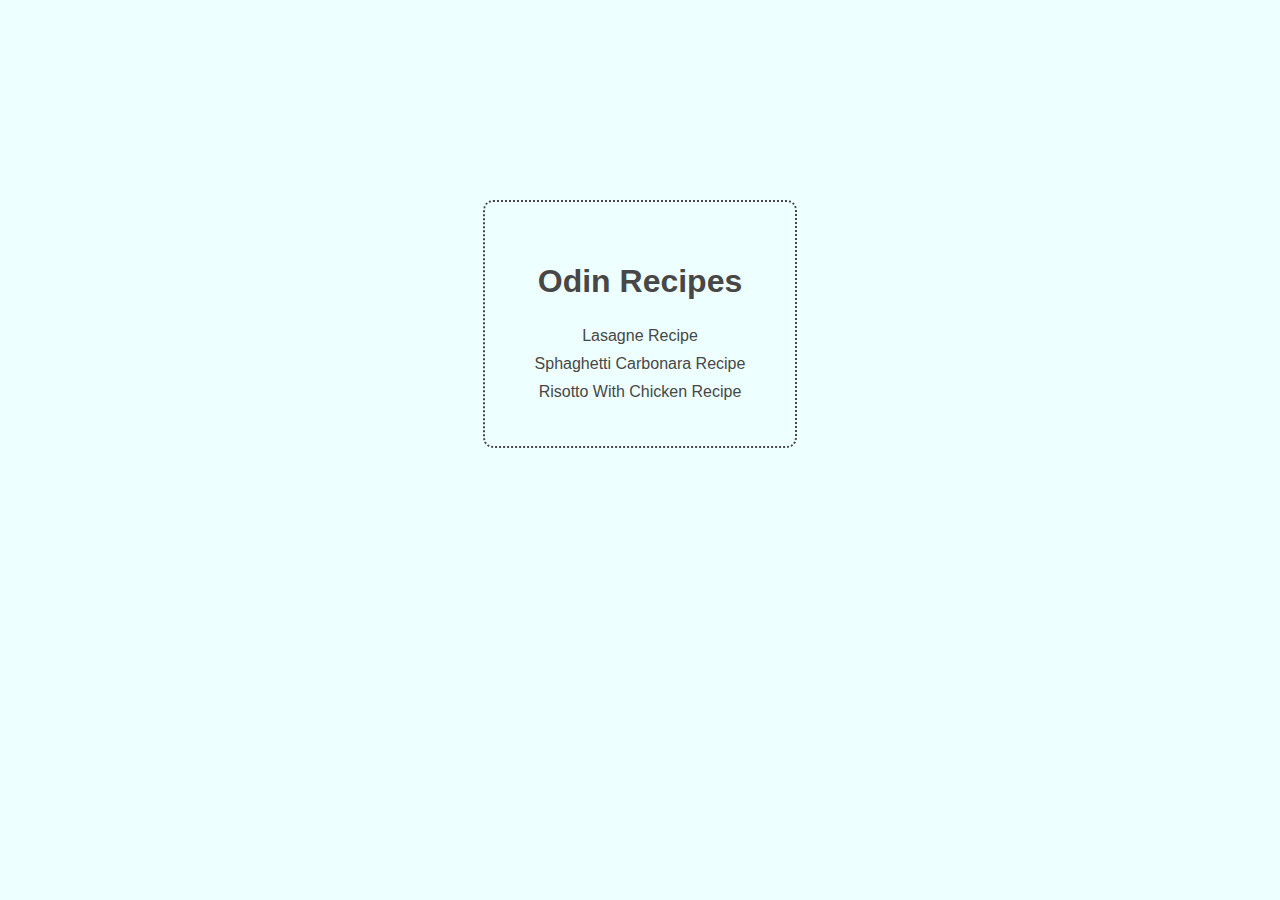
<file: index.html>
<!DOCTYPE html>
<html lang="en">
<head>
    <meta charset="UTF-8">
    <meta name="viewport" content="width=device-width, initial-scale=1.0">
    <link rel="stylesheet" href="style.css">
    <title>The Odin Recipes</title>
</head>
    <body class="homepage">
    <div class="box">
    <h1 class="title">Odin Recipes</h1>
        <ul class="recipe-list">
            <li><a href="recipes/lasagne.html" class="links">Lasagne Recipe</a></li>
            <li><a href="recipes/carbonara.html" class="links">Sphaghetti Carbonara Recipe</a></li>
            <li><a href="recipes/risotto.html" class="links">Risotto With Chicken Recipe</a></li>
        </ul>
    </div>
    </body>
</html>
</file>
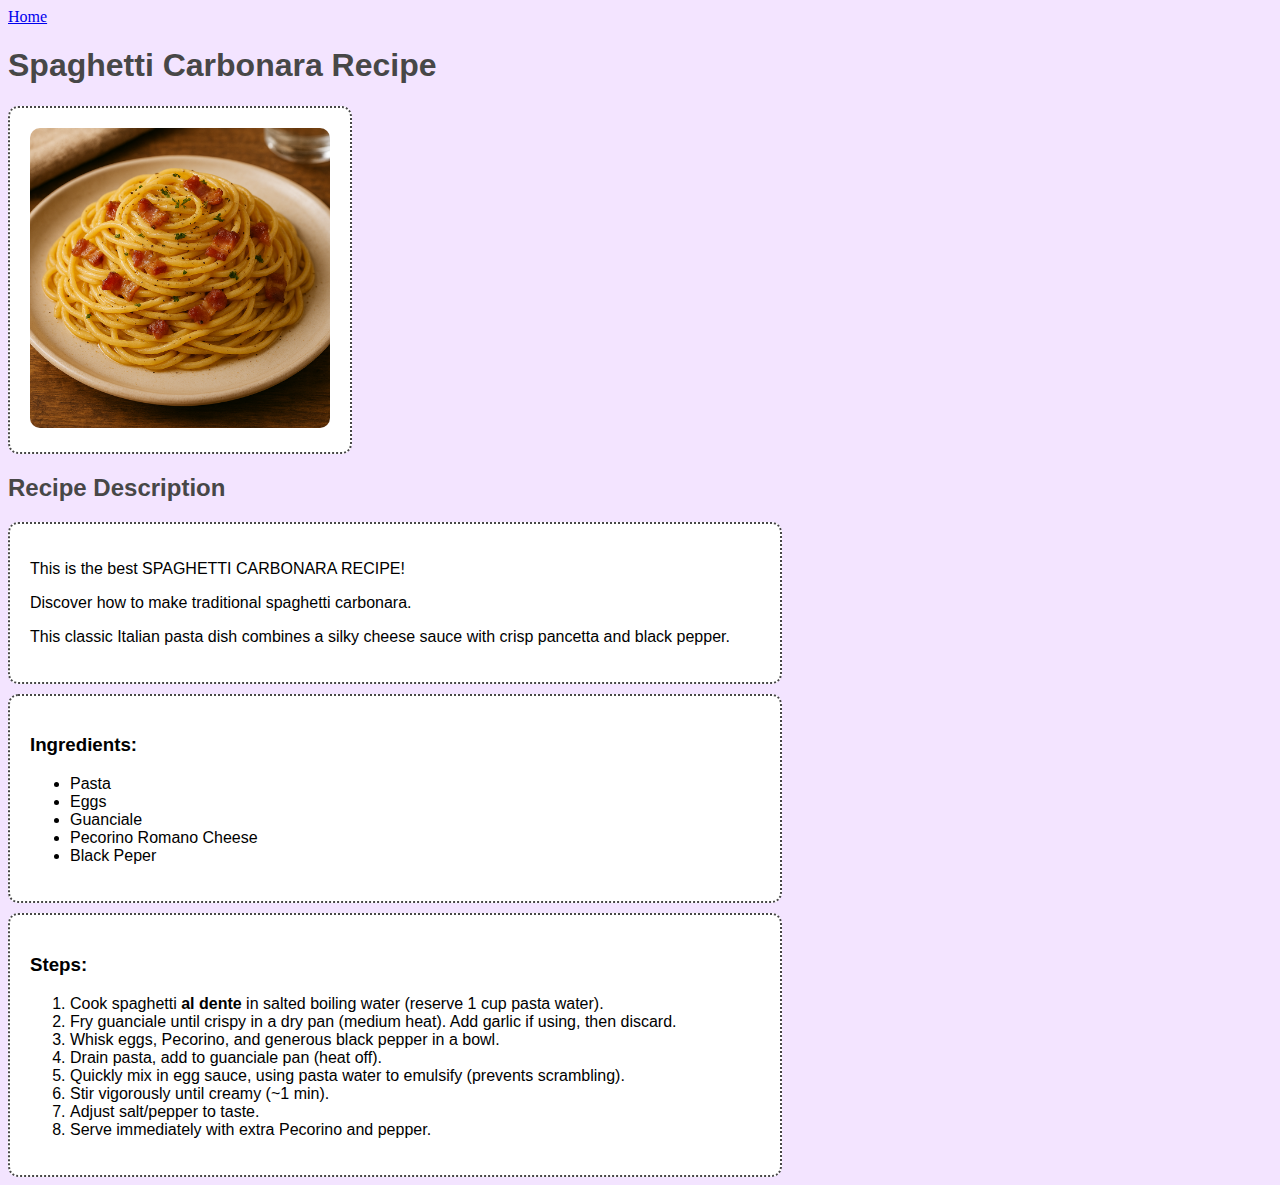
<file: recipes/carbonara.html>
<!DOCTYPE html>
<html lang="en">
<head>
    <meta charset="UTF-8">
    <meta name="viewport" content="width=device-width, initial-scale=1.0">
    <link rel="stylesheet" href="../style.css">
    <title>The Odin Recipes</title>
</head>
<body class="carbonara-page">
    <a href="../index.html">Home</a>
    <h1 class="recipe-title">Spaghetti Carbonara Recipe</h1>
        <div class="recipe-box-image">
            <img src="../images/carbonara.png" alt="Carbonara" class="dish-image" height="300" width="300">
        </div>
    <h2 class="recipe-description">Recipe Description</h2>
    <div class="recipe-box">
        <p>This is the best SPAGHETTI CARBONARA RECIPE!</p>
        <p>Discover how to make traditional spaghetti carbonara.</p>
        <p>This classic Italian pasta dish combines a silky cheese sauce with crisp pancetta and black pepper.</p>
    </div>
    <div class="recipe-box-ingredients"> 
    <h3>Ingredients:</h3>
            <ul>
                <li>Pasta</li>
                <li>Eggs</li>
                <li>Guanciale</li>
                <li>Pecorino Romano Cheese</li>
                <li>Black Peper</li>
            </ul>
    </div>
    <div class="recipe-box-ingredients">
        <h3>Steps:</h3>
            <ol>
                <li>Cook spaghetti <strong>al dente</strong> in salted boiling water (reserve 1 cup pasta water).</li>
                <li>Fry guanciale until crispy in a dry pan (medium heat). Add garlic if using, then discard.</li>
                <li>Whisk eggs, Pecorino, and generous black pepper in a bowl.</li>
                <li>Drain pasta, add to guanciale pan (heat off).</li>
                <li>Quickly mix in egg sauce, using pasta water to emulsify (prevents scrambling).</li>
                <li>Stir vigorously until creamy (~1 min).</li>
                <li>Adjust salt/pepper to taste.</li>
                <li>Serve immediately with extra Pecorino and pepper.</li>
            </ol>
    </div>
</body>
</html>
</file>
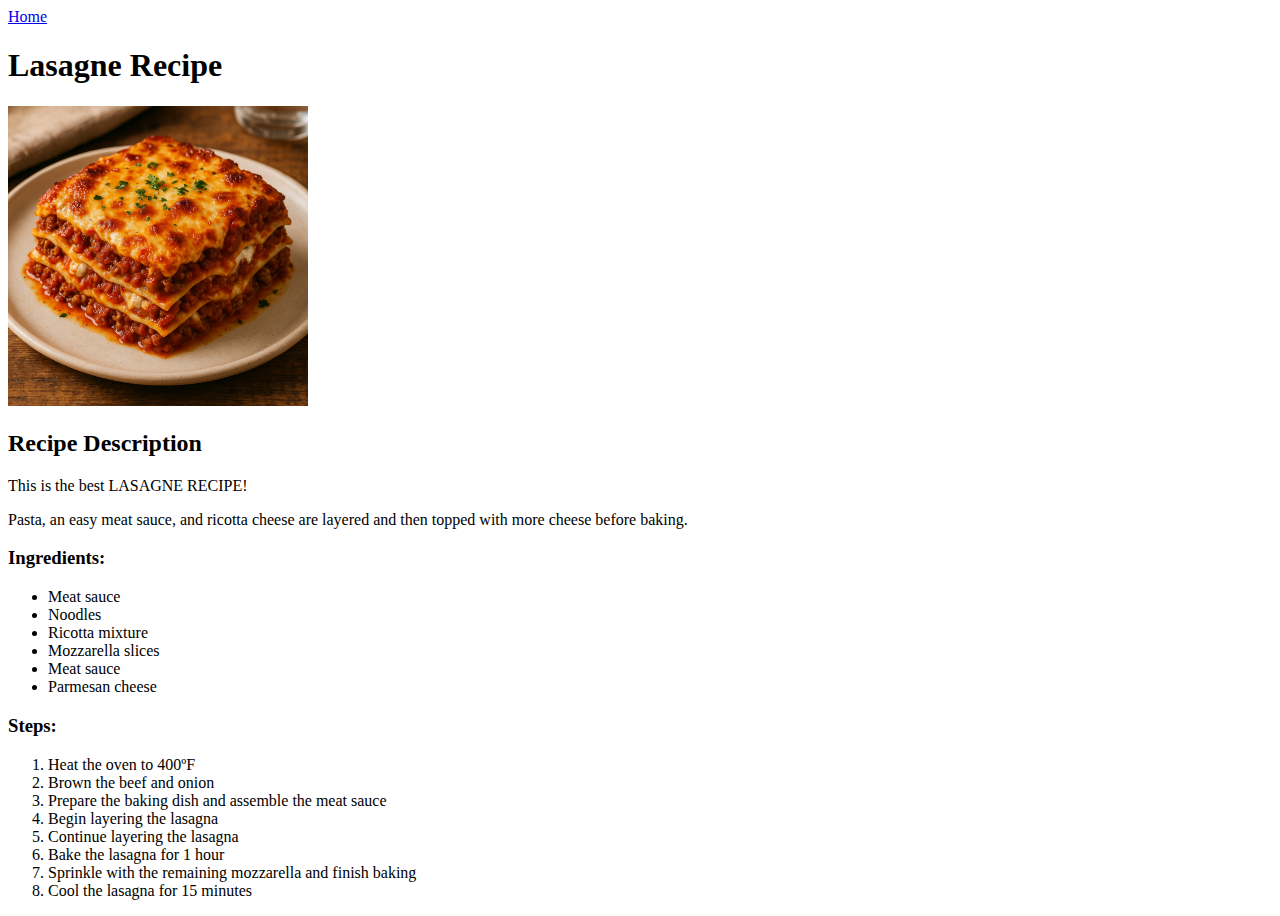
<file: recipes/lasagne.html>
<!DOCTYPE html>
<html lang="en">
<head>
    <meta charset="UTF-8">
    <meta name="viewport" content="width=device-width, initial-scale=1.0">
    <link rel="stylesheet" href="../style.css">
    <title>The Odin Recipes</title>
</head>
<body>
    <a href="../index.html">Home</a>
    <h1>Lasagne Recipe</h1>
    <img src="../images/lasagne.png" alt="Lasagne", height="300" width="300">
      <h2>Recipe Description</h2>
      <p>This is the best LASAGNE RECIPE!</p>
      <p>Pasta, an easy meat sauce, and ricotta cheese are layered and then topped with more cheese before baking.</p>
        <h3>Ingredients:</h3>
        <ul>
            <li>Meat sauce</li>
            <li>Noodles</li>
            <li>Ricotta mixture</li>
            <li>Mozzarella slices</li>
            <li>Meat sauce</li>
            <li>Parmesan cheese</li>
        </ul>
        <h3>Steps:</h3>
        <ol>
            <li>Heat the oven to 400ºF</li>
            <li>Brown the beef and onion</li>
            <li>Prepare the baking dish and assemble the meat sauce</li>
            <li>Begin layering the lasagna</li>
            <li>Continue layering the lasagna</li>
            <li>Bake the lasagna for 1 hour</li>
            <li>Sprinkle with the remaining mozzarella and finish baking</li>
            <li>Cool the lasagna for 15 minutes</li>
        </ol>
</body>
</html>
</file>
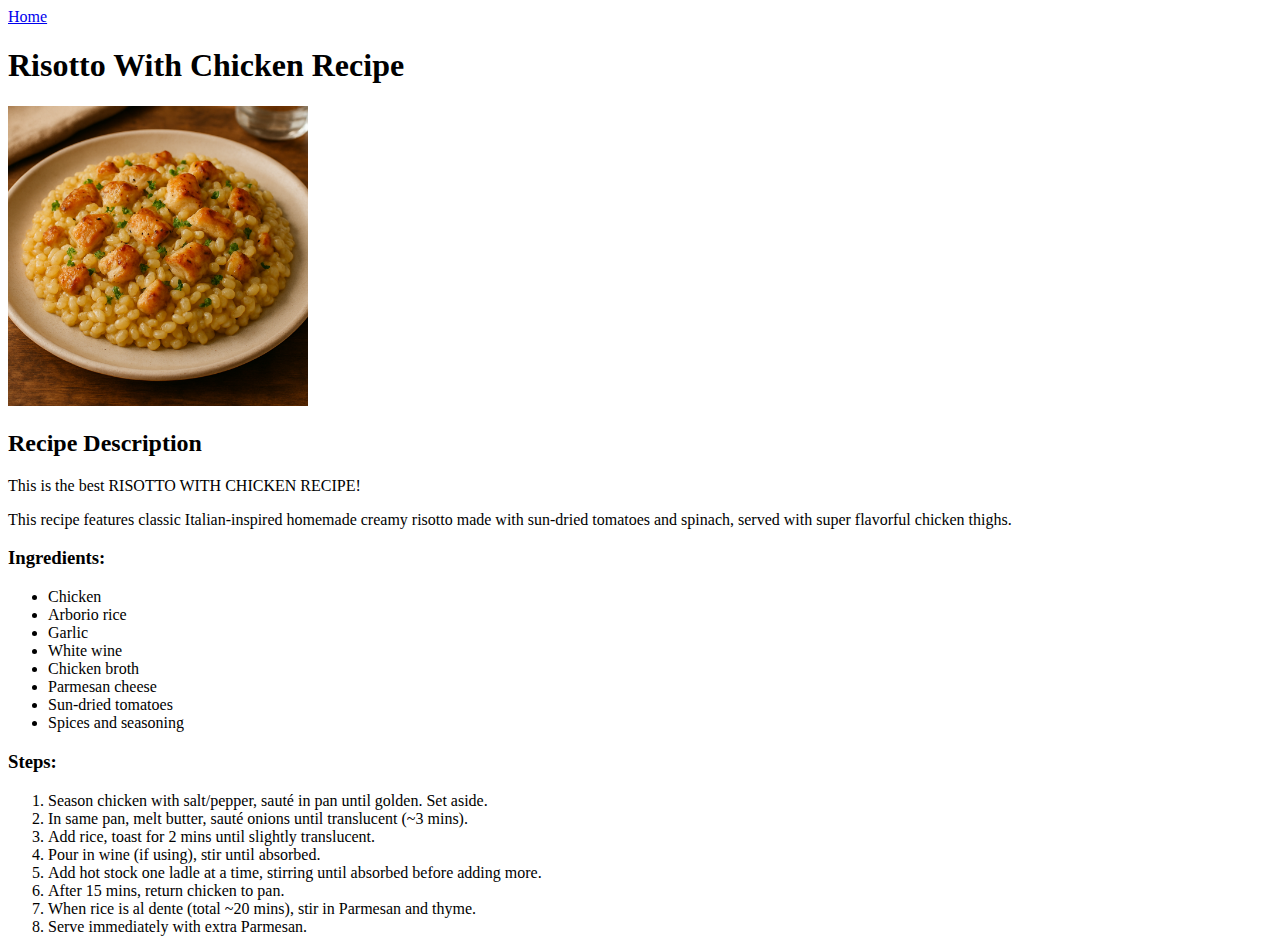
<file: recipes/risotto.html>
<!DOCTYPE html>
<html lang="en">
<head>
    <meta charset="UTF-8">
    <meta name="viewport" content="width=device-width, initial-scale=1.0">
    <link rel="stylesheet" href="../style.css">
    <title>The Odin Recipes</title>
</head>
<body>
    <a href="../index.html">Home</a>
    <h1>Risotto With Chicken Recipe</h1>
    <img src="../images/risotto.png" alt="Risotto", height="300" width="300">
      <h2>Recipe Description</h2>
      <p>This is the best RISOTTO WITH CHICKEN RECIPE!</p>
      <p>This recipe features classic Italian-inspired homemade creamy risotto made with sun-dried tomatoes and spinach, served with super flavorful chicken thighs.</p>
        <h3>Ingredients:</h3>
        <ul>
            <li>Chicken</li>
            <li>Arborio rice</li>
            <li>Garlic</li>
            <li>White wine</li>
            <li>Chicken broth</li>
            <li>Parmesan cheese</li>
            <li>Sun-dried tomatoes</li>
            <li>Spices and seasoning</li>
        </ul>
        <h3>Steps:</h3>
        <ol>
            <li>Season chicken with salt/pepper, sauté in pan until golden. Set aside.</li>
            <li>In same pan, melt butter, sauté onions until translucent (~3 mins).</li>
            <li>Add rice, toast for 2 mins until slightly translucent.</li>
            <li>Pour in wine (if using), stir until absorbed.</li>
            <li>Add hot stock one ladle at a time, stirring until absorbed before adding more.</li>
            <li>After 15 mins, return chicken to pan.</li>
            <li>When rice is al dente (total ~20 mins), stir in Parmesan and thyme.</li>
            <li>Serve immediately with extra Parmesan.</li>
        </ol>
</body>
</html>
</file>
<file: style.css>
.homepage {
    background-color:#edfffe;
}

.carbonara-page {
    background-color:#f3e4ff;
}

.box {
    border: 2px #474747 dotted;
    border-radius: 10px;
    padding: 40px;
    width: fit-content;
    margin: 200px auto;
    text-align: center;
}

.recipe-box {
    background-color: #ffffff;
    font-family: Verdana, Geneva, Tahoma, sans-serif;
    border: 2px #474747 dotted;
    border-radius: 10px;
    padding: 20px;
    width: 730px;
}

.recipe-box-image {
    background-color: #ffffff;
    font-family: Verdana, Geneva, Tahoma, sans-serif;
    border: 2px #474747 dotted;
    border-radius: 10px;
    padding: 20px;
    width: fit-content;
}

.recipe-box-ingredients {
    background-color: #ffffff;
    font-family: Verdana, Geneva, Tahoma, sans-serif;
    border: 2px #474747 dotted;
    border-radius: 10px;
    padding: 20px;
    margin-top: 10px;
    width: 730px;
}

.recipe-title,
.recipe-description,
.title,
.recipe-list {
    font-family: Verdana, Geneva, Tahoma, sans-serif;
    color: #474747;
}

.recipe-list {
    list-style-type: none;
    margin: 0;
    padding: 0;
}

a.links {
    display: inline-block;
    padding: 5px 10px;
    color: #474747;
    text-decoration: none;
    text-align: center;
  }

a.links:hover {
    color:#000000;
    text-decoration: underline;
}

.dish-image {
    border-radius: 10px;
}
</file>
